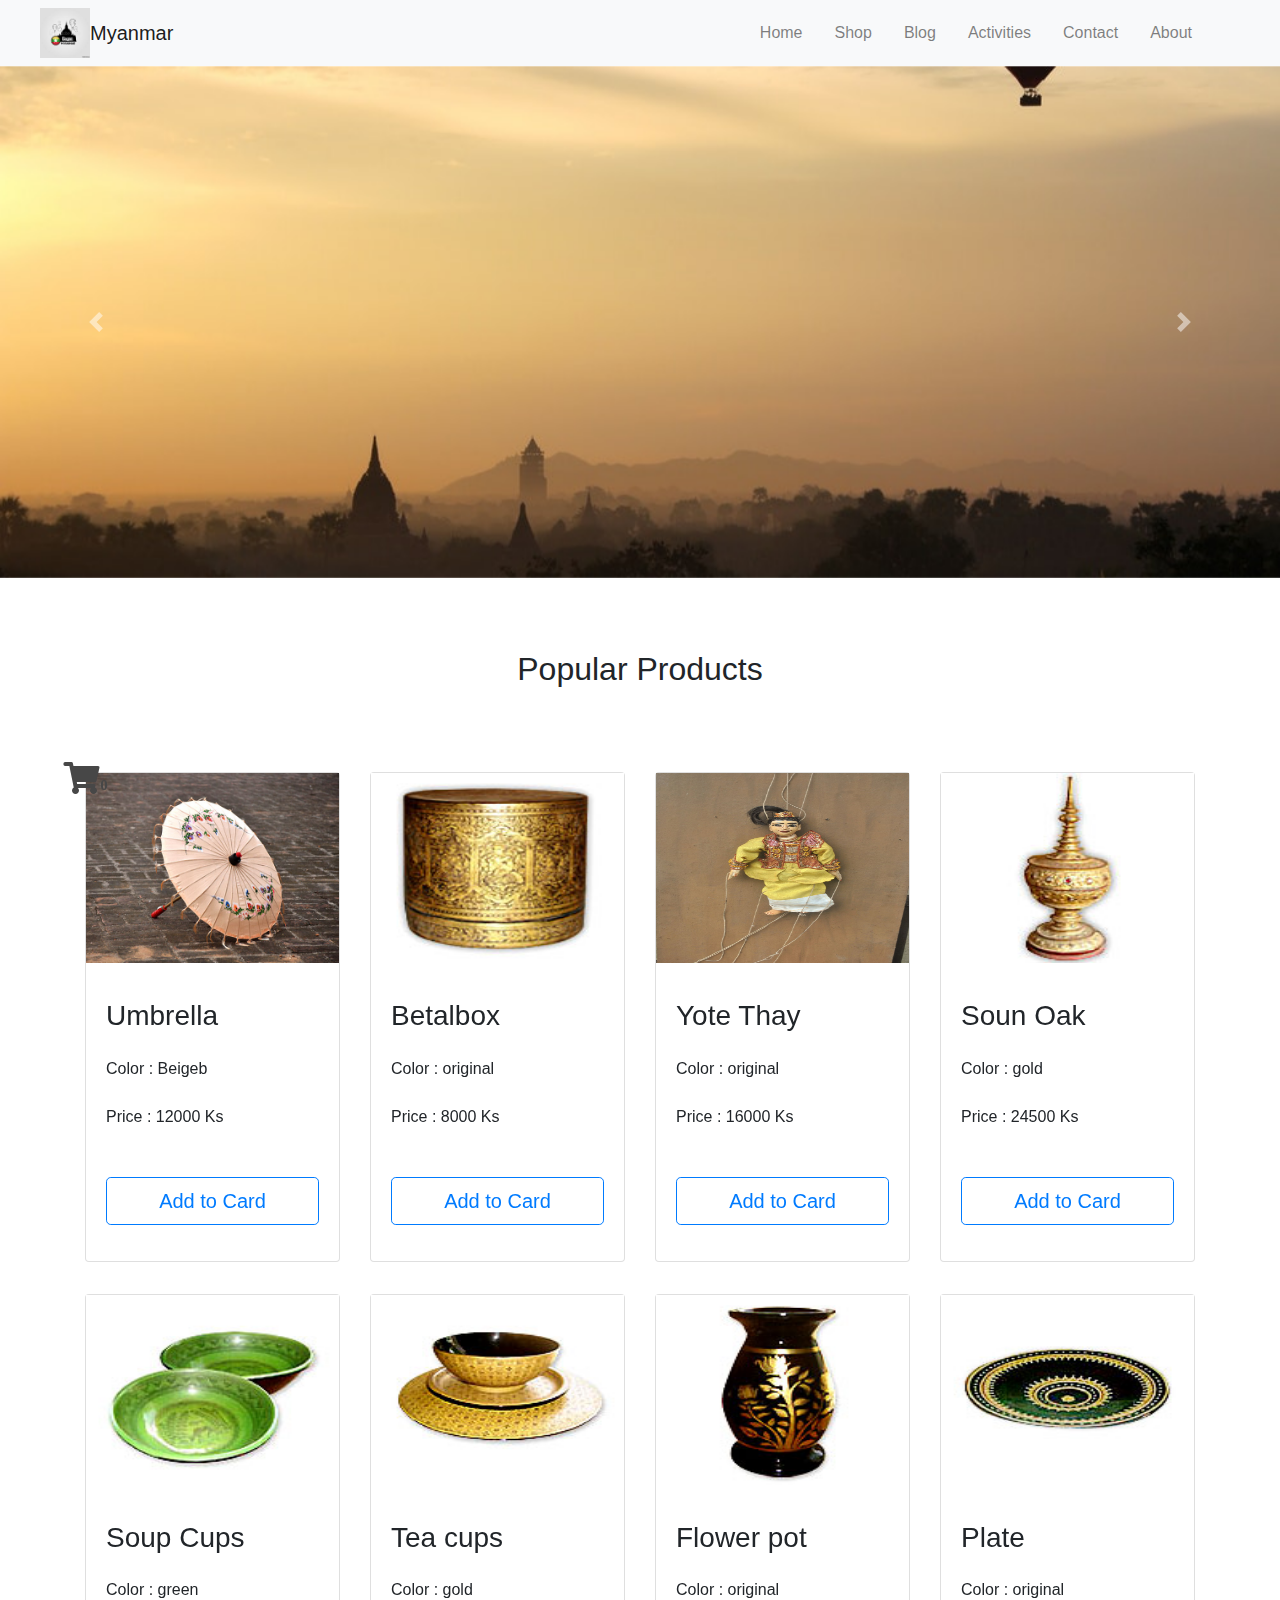
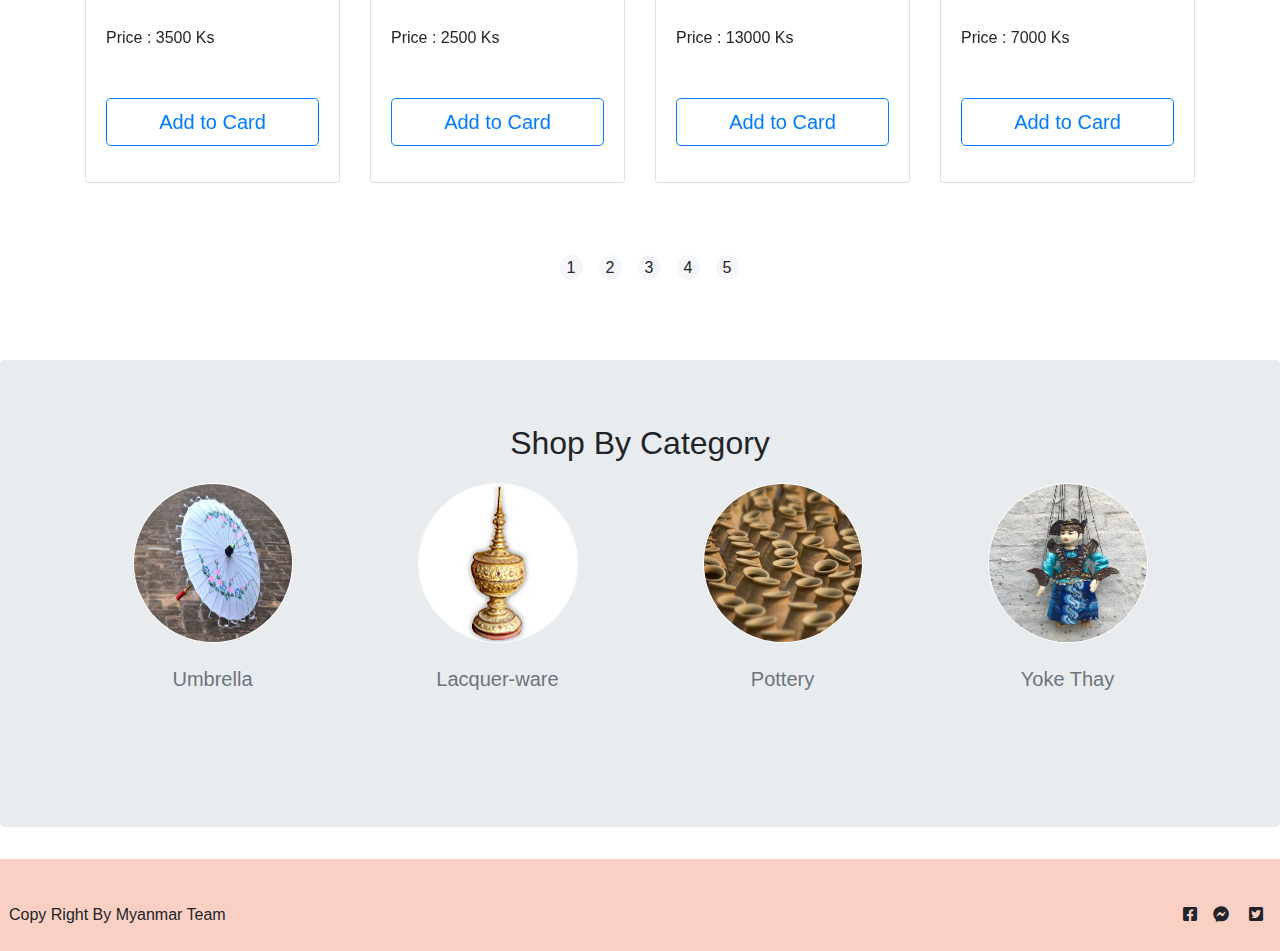
<file: pages/shop.html>
<!DOCTYPE html>
<html>
<head>
	<title></title>
	<meta charset="utf-8">
	<meta name="viewport" content="width=device-width, initial-scale=1, shrink-to-fit=no">
	<link rel="stylesheet" type="text/css" href="../style.css">
	<link rel="stylesheet" type="text/css" href="../bootstrap/css/bootstrap.min.css">
	<link rel="stylesheet" type="text/css" href="../fontawesome/css/all.min.css">
</head>
<body>

	<!--Nav start-->
	<nav class="navbar navbar-expand-lg navbar-light bg-light">
		<img src="../photo/logo2.jpg" class="img-fluid ml-4 Index_logo_image">
		<a href="index.html" class="navbar-brand Index_logo_style">Myanmar</a>

		<button class="navbar-toggler" data-target="#Nav" data-toggle="collapse">
			<span class="navbar-toggler-icon"></span>
		</button>

		<div id="Nav" class="collapse navbar-collapse">
			<ul class="navbar-nav ml-auto mr-5">
				<li class="nav-item mr-3"><a href="index.html" class="nav-link">Home</a></li>
				<li class="nav-item mr-3"><a href="##.html" class="nav-link">Shop</a></li>
				<li class="nav-item mr-3"><a href="##.html" class="nav-link">Blog</a></li>
				<li class="nav-item mr-3"><a href="##.html" class="nav-link">Activities</a></li>
				<li class="nav-item mr-3"><a href="##.html" class="nav-link">Contact</a></li>
				<li class="nav-item mr-3"><a href="##.html" class="nav-link">About</a></li>

			</ul>

		</div>

	</nav>
	<!--end nav-->



	<!-- carosel start -->


	<div class="container-fluid m-0 p-0">

		<div class="carousel slide" data-ride="carousel" id="shop_carousel">
			<div class="carousel-inner">
				<div class="carousel-item active">
					<img src="../photo/Index_c1.jpg" class="img-fluid w-100 h-75">
				</div>
				<div class="carousel-item">
					<img src="../photo/Index_c2.jpg" class="img-fluid w-100 h-75">
				</div>
				<div class="carousel-item">
					<img src="../photo/Index_c3.jpg" class="img-fluid w-100 h-75">
				</div>
			</div>
			<a href="#shop_carousel" class="carousel-control-prev" data-slide="prev">
				<span class="carousel-control-prev-icon"></span>
			</a>
			<a href="#shop_carousel" class="carousel-control-next" data-slide="next">
				<span class="carousel-control-next-icon"></span>
			</a>
		</div>

	</div>



	<!-- end carosel -->




	<!-- popular products -->

	<div class="container py-4">
		<div class="text-center my-5">
			<h2>Popular Products</h2>
		</div>
		<div id="shop_indicators" class="carousel slide">

			
			<div class="carousel-inner">
				<div class="carousel-item active">
					<div class="row">
						<div class="col-lg-3 col-md-4 my-3">
							<div class="card">
								<div class="card-img-top">
									<img src="../photo/shop_umbrella2.jpg" style="height: 190px;" class="img-fluid w-100">
								</div>
								<div class="card-body">
									<h3 class="card-head my-3">Umbrella</h3>
									<p class="card-text my-4"> Color : Beigeb <br><br> Price : 12000 Ks <br><br></p>
									<div class="my-3">
										<button data-id="1" data-photo="../photo/shop_umbrella2.jpg" data-name="Pathein umbrella (Beigeb)" data-price="12000" class="btn btn-outline-primary btn-lg btn-block add_cart">Add to Card</button>
									</div>
								</div>
							</div>				
						</div>
						<div class="col-lg-3 col-md-4 my-3">
							<div class="card">
								<div class="card-img-top">
									<img src="../photo/shop_lw_betalbox.jpg" style="height: 190px;" class="img-fluid w-100">
								</div>
								<div class="card-body">
									<h3 class="card-head my-3">Betalbox</h3>
									<p class="card-text my-4"> Color : original <br><br> Price : 8000 Ks <br><br></p>
									<div class="my-3">
										<button data-id="2" data-photo="../photo/shop_lw_betalbox.jpg" data-name="Betalbox" data-price="8000" class="btn btn-outline-primary btn-lg btn-block add_cart">Add to Card</button>
									</div>
								</div>
							</div>				
						</div>
						<div class="col-lg-3 col-md-4 my-3">
							<div class="card">
								<div class="card-img-top">
									<img src="../photo/shop_yt_princess.jpg" style="height: 190px;" class="img-fluid w-100">
								</div>
								<div class="card-body">
									<h3 class="card-head my-3">Yote Thay</h3>
									<p class="card-text my-4"> Color : original <br><br> Price : 16000 Ks <br><br></p>
									<div class="my-3">
										<button data-id="3" data-photo="../photo/shop_yt_princess.jpg" data-name="Yote Thay (Princess)" data-price="16000" class="btn btn-outline-primary btn-lg btn-block add_cart">Add to Card</button>
									</div>
								</div>
							</div>				
						</div>
						<div class="col-lg-3 col-md-4 my-3">
							<div class="card">
								<div class="card-img-top">
									<img src="../photo/shop_lw_sounoak1.jpg" style="height: 190px;" class="img-fluid w-100">
								</div>
								<div class="card-body">
									<h3 class="card-head my-3">Soun Oak</h3>
									<p class="card-text my-4"> Color : gold <br><br> Price : 24500 Ks <br><br></p>
									<div class="my-3">
										<button data-id="4" data-photo="../photo/shop_lw_sounoak1.jpg" data-name="Soun Oak (classic)" data-price="24500" class="btn btn-outline-primary btn-lg btn-block add_cart">Add to Card</button>
									</div>
								</div>
							</div>				
						</div>
						<div class="col-lg-3 col-md-4 my-3">
							<div class="card">
								<div class="card-img-top">
									<img src="../photo/shop_lw_soupcup2.jpg" style="height: 190px;" class="img-fluid w-100">
								</div>
								<div class="card-body">
									<h3 class="card-head my-3">Soup Cups</h3>
									<p class="card-text my-4"> Color : green <br><br> Price : 3500 Ks <br><br></p>
									<div class="my-3">
										<button data-id="5" data-photo="../photo/shop_lw_soupcup2.jpg" data-name="Soup Cups" data-price="3500" class="btn btn-outline-primary btn-lg btn-block add_cart">Add to Card</button>
									</div>
								</div>
							</div>				
						</div>
						<div class="col-lg-3 col-md-4 my-3">
							<div class="card">
								<div class="card-img-top">
									<img src="../photo/shop_lw_teacups2.jpg" style="height: 190px;" class="img-fluid w-100">
								</div>
								<div class="card-body">
									<h3 class="card-head my-3">Tea cups</h3>
									<p class="card-text my-4"> Color : gold <br><br> Price : 2500 Ks <br><br></p>
									<div class="my-3">
										<button data-id="6" data-photo="../photo/shop_lw_teacups2.jpg" data-name="Tea cups" data-price="2500" class="btn btn-outline-primary btn-lg btn-block add_cart">Add to Card</button>
									</div>
								</div>
							</div>				
						</div>
						<div class="col-lg-3 col-md-4 my-3">
							<div class="card">
								<div class="card-img-top">
									<img src="../photo/shop_lw_flowerpot.jpg" style="height: 190px;" class="img-fluid w-100">
								</div>
								<div class="card-body">
									<h3 class="card-head my-3">Flower pot</h3>
									<p class="card-text my-4"> Color : original <br><br> Price : 13000 Ks <br><br></p>
									<div class="my-3">
										<button data-id="7" data-photo="../photo/shop_lw_flowerpot.jpg" data-name="Flower pot" data-price="13000" class="btn btn-outline-primary btn-lg btn-block add_cart">Add to Card</button>
									</div>
								</div>
							</div>				
						</div>
						<div class="col-lg-3 col-md-4 my-3">
							<div class="card">
								<div class="card-img-top">
									<img src="../photo/shop_lw_plate.jpg" style="height: 190px;" class="img-fluid w-100">
								</div>
								<div class="card-body">
									<h3 class="card-head my-3">Plate</h3>
									<p class="card-text my-4"> Color : original <br><br> Price : 7000 Ks <br><br></p>
									<div class="my-3">
										<button data-id="8" data-photo="../photo/shop_lw_plate.jpg" data-name="Plate" data-price="7000" class="btn btn-outline-primary btn-lg btn-block add_cart">Add to Card</button>
									</div>
								</div>
							</div>				
						</div>
					</div>
				</div>
				<div class="carousel-item">
					<div class="row">
						<div class="col-lg-3 col-md-4 my-3">
							<div class="card">
								<div class="card-img-top">
									<img src="../photo/shop_umbrella2.jpg" style="height: 190px;" class="img-fluid w-100">
								</div>
								<div class="card-body">
									<h3 class="card-head my-3">Pathein umbrella</h3>
									<p class="card-text my-4"> Color : Beigeb <br><br> Price : 12000 Ks <br><br></p>
									<div class="my-3">
										<button data-id="1" data-photo="../photo/shop_umbrella2.jpg" data-name="Pathein umbrella (Beigeb)" data-price="12000" class="btn btn-outline-primary btn-lg btn-block add_cart">Add to Card</button>
									</div>
								</div>
							</div>				
						</div>
						<div class="col-lg-3 col-md-4 my-3">
							<div class="card">
								<div class="card-img-top">
									<img src="../photo/shop_lw_betalbox.jpg" style="height: 190px;" class="img-fluid w-100">
								</div>
								<div class="card-body">
									<h3 class="card-head my-3">Betalbox</h3>
									<p class="card-text my-4"> Color : original <br><br> Price : 8000 Ks <br><br></p>
									<div class="my-3">
										<button data-id="2" data-photo="../photo/shop_lw_betalbox.jpg" data-name="Betalbox" data-price="8000" class="btn btn-outline-primary btn-lg btn-block add_cart">Add to Card</button>
									</div>
								</div>
							</div>				
						</div>
						<div class="col-lg-3 col-md-4 my-3">
							<div class="card">
								<div class="card-img-top">
									<img src="../photo/shop_yt_princess.jpg" style="height: 190px;" class="img-fluid w-100">
								</div>
								<div class="card-body">
									<h3 class="card-head my-3">Yote Thay</h3>
									<p class="card-text my-4"> Color : original <br><br> Price : 16000 Ks <br><br></p>
									<div class="my-3">
										<button data-id="3" data-photo="../photo/shop_yt_princess.jpg" data-name="Yote Thay (Princess)" data-price="16000" class="btn btn-outline-primary btn-lg btn-block add_cart">Add to Card</button>
									</div>
								</div>
							</div>				
						</div>
						<div class="col-lg-3 col-md-4 my-3">
							<div class="card">
								<div class="card-img-top">
									<img src="../photo/shop_lw_sounoak1.jpg" style="height: 190px;" class="img-fluid w-100">
								</div>
								<div class="card-body">
									<h3 class="card-head my-3">Soun Oak</h3>
									<p class="card-text my-4"> Color : gold <br><br> Price : 24500 Ks <br><br></p>
									<div class="my-3">
										<button data-id="4" data-photo="../photo/shop_lw_sounoak1.jpg" data-name="Soun Oak (classic)" data-price="24500" class="btn btn-outline-primary btn-lg btn-block add_cart">Add to Card</button>
									</div>
								</div>
							</div>				
						</div>
						<div class="col-lg-3 col-md-4 my-3">
							<div class="card">
								<div class="card-img-top">
									<img src="../photo/shop_lw_soupcup2.jpg" style="height: 190px;" class="img-fluid w-100">
								</div>
								<div class="card-body">
									<h3 class="card-head my-3">Soup Cups</h3>
									<p class="card-text my-4"> Color : green <br><br> Price : 3500 Ks <br><br></p>
									<div class="my-3">
										<button data-id="5" data-photo="../photo/shop_lw_soupcup2.jpg" data-name="Soup Cups" data-price="3500" class="btn btn-outline-primary btn-lg btn-block add_cart">Add to Card</button>
									</div>
								</div>
							</div>				
						</div>
						<div class="col-lg-3 col-md-4 my-3">
							<div class="card">
								<div class="card-img-top">
									<img src="../photo/shop_lw_teacups2.jpg" style="height: 190px;" class="img-fluid w-100">
								</div>
								<div class="card-body">
									<h3 class="card-head my-3">Tea cups</h3>
									<p class="card-text my-4"> Color : gold <br><br> Price : 2500 Ks <br><br></p>
									<div class="my-3">
										<button data-id="6" data-photo="../photo/shop_lw_teacups2.jpg" data-name="Tea cups" data-price="2500" class="btn btn-outline-primary btn-lg btn-block add_cart">Add to Card</button>
									</div>
								</div>
							</div>				
						</div>
						<div class="col-lg-3 col-md-4 my-3">
							<div class="card">
								<div class="card-img-top">
									<img src="../photo/shop_lw_flowerpot.jpg" style="height: 190px;" class="img-fluid w-100">
								</div>
								<div class="card-body">
									<h3 class="card-head my-3">Flower pot</h3>
									<p class="card-text my-4"> Color : original <br><br> Price : 13000 Ks <br><br></p>
									<div class="my-3">
										<button data-id="7" data-photo="../photo/shop_lw_flowerpot.jpg" data-name="Flower pot" data-price="13000" class="btn btn-outline-primary btn-lg btn-block add_cart">Add to Card</button>
									</div>
								</div>
							</div>				
						</div>
						<div class="col-lg-3 col-md-4 my-3">
							<div class="card">
								<div class="card-img-top">
									<img src="../photo/shop_lw_plate.jpg" style="height: 190px;" class="img-fluid w-100">
								</div>
								<div class="card-body">
									<h3 class="card-head my-3">Plate</h3>
									<p class="card-text my-4"> Color : original <br><br> Price : 7000 Ks <br><br></p>
									<div class="my-3">
										<button data-id="8" data-photo="../photo/shop_lw_plate.jpg" data-name="Plate" data-price="7000" class="btn btn-outline-primary btn-lg btn-block add_cart">Add to Card</button>
									</div>
								</div>
							</div>				
						</div>
					</div>
				</div>
				<div class="carousel-item">
					<div class="row">
						<div class="col-lg-3 col-md-4 my-3">
							<div class="card">
								<div class="card-img-top">
									<img src="../photo/shop_umbrella2.jpg" style="height: 190px;" class="img-fluid w-100">
								</div>
								<div class="card-body">
									<h3 class="card-head my-3">Pathein umbrella</h3>
									<p class="card-text my-4"> Color : Beigeb <br><br> Price : 12000 Ks <br><br></p>
									<div class="my-3">
										<button data-id="1" data-photo="../photo/shop_umbrella2.jpg" data-name="Pathein umbrella (Beigeb)" data-price="12000" class="btn btn-outline-primary btn-lg btn-block add_cart">Add to Card</button>
									</div>
								</div>
							</div>				
						</div>
						<div class="col-lg-3 col-md-4 my-3">
							<div class="card">
								<div class="card-img-top">
									<img src="../photo/shop_lw_betalbox.jpg" style="height: 190px;" class="img-fluid w-100">
								</div>
								<div class="card-body">
									<h3 class="card-head my-3">Betalbox</h3>
									<p class="card-text my-4"> Color : original <br><br> Price : 8000 Ks <br><br></p>
									<div class="my-3">
										<button data-id="2" data-photo="../photo/shop_lw_betalbox.jpg" data-name="Betalbox" data-price="8000" class="btn btn-outline-primary btn-lg btn-block add_cart">Add to Card</button>
									</div>
								</div>
							</div>				
						</div>
						<div class="col-lg-3 col-md-4 my-3">
							<div class="card">
								<div class="card-img-top">
									<img src="../photo/shop_yt_princess.jpg" style="height: 190px;" class="img-fluid w-100">
								</div>
								<div class="card-body">
									<h3 class="card-head my-3">Yote Thay</h3>
									<p class="card-text my-4"> Color : original <br><br> Price : 16000 Ks <br><br></p>
									<div class="my-3">
										<button data-id="3" data-photo="../photo/shop_yt_princess.jpg" data-name="Yote Thay (Princess)" data-price="16000" class="btn btn-outline-primary btn-lg btn-block add_cart">Add to Card</button>
									</div>
								</div>
							</div>				
						</div>
						<div class="col-lg-3 col-md-4 my-3">
							<div class="card">
								<div class="card-img-top">
									<img src="../photo/shop_lw_sounoak1.jpg" style="height: 190px;" class="img-fluid w-100">
								</div>
								<div class="card-body">
									<h3 class="card-head my-3">Soun Oak</h3>
									<p class="card-text my-4"> Color : gold <br><br> Price : 24500 Ks <br><br></p>
									<div class="my-3">
										<button data-id="4" data-photo="../photo/shop_lw_sounoak1.jpg" data-name="Soun Oak (classic)" data-price="24500" class="btn btn-outline-primary btn-lg btn-block add_cart">Add to Card</button>
									</div>
								</div>
							</div>				
						</div>
						<div class="col-lg-3 col-md-4 my-3">
							<div class="card">
								<div class="card-img-top">
									<img src="../photo/shop_lw_soupcup2.jpg" style="height: 190px;" class="img-fluid w-100">
								</div>
								<div class="card-body">
									<h3 class="card-head my-3">Soup Cups</h3>
									<p class="card-text my-4"> Color : green <br><br> Price : 3500 Ks <br><br></p>
									<div class="my-3">
										<button data-id="5" data-photo="../photo/shop_lw_soupcup2.jpg" data-name="Soup Cups" data-price="3500" class="btn btn-outline-primary btn-lg btn-block add_cart">Add to Card</button>
									</div>
								</div>
							</div>				
						</div>
						<div class="col-lg-3 col-md-4 my-3">
							<div class="card">
								<div class="card-img-top">
									<img src="../photo/shop_lw_teacups2.jpg" style="height: 190px;" class="img-fluid w-100">
								</div>
								<div class="card-body">
									<h3 class="card-head my-3">Tea cups</h3>
									<p class="card-text my-4"> Color : gold <br><br> Price : 2500 Ks <br><br></p>
									<div class="my-3">
										<button data-id="6" data-photo="../photo/shop_lw_teacups2.jpg" data-name="Tea cups" data-price="2500" class="btn btn-outline-primary btn-lg btn-block add_cart">Add to Card</button>
									</div>
								</div>
							</div>				
						</div>
						<div class="col-lg-3 col-md-4 my-3">
							<div class="card">
								<div class="card-img-top">
									<img src="../photo/shop_lw_flowerpot.jpg" style="height: 190px;" class="img-fluid w-100">
								</div>
								<div class="card-body">
									<h3 class="card-head my-3">Flower pot</h3>
									<p class="card-text my-4"> Color : original <br><br> Price : 13000 Ks <br><br></p>
									<div class="my-3">
										<button data-id="7" data-photo="../photo/shop_lw_flowerpot.jpg" data-name="Flower pot" data-price="13000" class="btn btn-outline-primary btn-lg btn-block add_cart">Add to Card</button>
									</div>
								</div>
							</div>				
						</div>
						<div class="col-lg-3 col-md-4 my-3">
							<div class="card">
								<div class="card-img-top">
									<img src="../photo/shop_lw_plate.jpg" style="height: 190px;" class="img-fluid w-100">
								</div>
								<div class="card-body">
									<h3 class="card-head my-3">Plate</h3>
									<p class="card-text my-4"> Color : original <br><br> Price : 7000 Ks <br><br></p>
									<div class="my-3">
										<button data-id="8" data-photo="../photo/shop_lw_plate.jpg" data-name="Plate" data-price="7000" class="btn btn-outline-primary btn-lg btn-block add_cart">Add to Card</button>
									</div>
								</div>
							</div>				
						</div>
					</div>
				</div>
				<div class="carousel-item">
					<div class="row">
						<div class="col-lg-3 col-md-4 my-3">
							<div class="card">
								<div class="card-img-top">
									<img src="../photo/shop_umbrella2.jpg" style="height: 190px;" class="img-fluid w-100">
								</div>
								<div class="card-body">
									<h3 class="card-head my-3">Pathein umbrella</h3>
									<p class="card-text my-4"> Color : Beigeb <br><br> Price : 12000 Ks <br><br></p>
									<div class="my-3">
										<button data-id="1" data-photo="../photo/shop_umbrella2.jpg" data-name="Pathein umbrella (Beigeb)" data-price="12000" class="btn btn-outline-primary btn-lg btn-block add_cart">Add to Card</button>
									</div>
								</div>
							</div>				
						</div>
						<div class="col-lg-3 col-md-4 my-3">
							<div class="card">
								<div class="card-img-top">
									<img src="../photo/shop_lw_betalbox.jpg" style="height: 190px;" class="img-fluid w-100">
								</div>
								<div class="card-body">
									<h3 class="card-head my-3">Betalbox</h3>
									<p class="card-text my-4"> Color : original <br><br> Price : 8000 Ks <br><br></p>
									<div class="my-3">
										<button data-id="2" data-photo="../photo/shop_lw_betalbox.jpg" data-name="Betalbox" data-price="8000" class="btn btn-outline-primary btn-lg btn-block add_cart">Add to Card</button>
									</div>
								</div>
							</div>				
						</div>
						<div class="col-lg-3 col-md-4 my-3">
							<div class="card">
								<div class="card-img-top">
									<img src="../photo/shop_yt_princess.jpg" style="height: 190px;" class="img-fluid w-100">
								</div>
								<div class="card-body">
									<h3 class="card-head my-3">Yote Thay</h3>
									<p class="card-text my-4"> Color : original <br><br> Price : 16000 Ks <br><br></p>
									<div class="my-3">
										<button data-id="3" data-photo="../photo/shop_yt_princess.jpg" data-name="Yote Thay (Princess)" data-price="16000" class="btn btn-outline-primary btn-lg btn-block add_cart">Add to Card</button>
									</div>
								</div>
							</div>				
						</div>
						<div class="col-lg-3 col-md-4 my-3">
							<div class="card">
								<div class="card-img-top">
									<img src="../photo/shop_lw_sounoak1.jpg" style="height: 190px;" class="img-fluid w-100">
								</div>
								<div class="card-body">
									<h3 class="card-head my-3">Soun Oak</h3>
									<p class="card-text my-4"> Color : gold <br><br> Price : 24500 Ks <br><br></p>
									<div class="my-3">
										<button data-id="4" data-photo="../photo/shop_lw_sounoak1.jpg" data-name="Soun Oak (classic)" data-price="24500" class="btn btn-outline-primary btn-lg btn-block add_cart">Add to Card</button>
									</div>
								</div>
							</div>				
						</div>
						<div class="col-lg-3 col-md-4 my-3">
							<div class="card">
								<div class="card-img-top">
									<img src="../photo/shop_lw_soupcup2.jpg" style="height: 190px;" class="img-fluid w-100">
								</div>
								<div class="card-body">
									<h3 class="card-head my-3">Soup Cups</h3>
									<p class="card-text my-4"> Color : green <br><br> Price : 3500 Ks <br><br></p>
									<div class="my-3">
										<button data-id="5" data-photo="../photo/shop_lw_soupcup2.jpg" data-name="Soup Cups" data-price="3500" class="btn btn-outline-primary btn-lg btn-block add_cart">Add to Card</button>
									</div>
								</div>
							</div>				
						</div>
						<div class="col-lg-3 col-md-4 my-3">
							<div class="card">
								<div class="card-img-top">
									<img src="../photo/shop_lw_teacups2.jpg" style="height: 190px;" class="img-fluid w-100">
								</div>
								<div class="card-body">
									<h3 class="card-head my-3">Tea cups</h3>
									<p class="card-text my-4"> Color : gold <br><br> Price : 2500 Ks <br><br></p>
									<div class="my-3">
										<button data-id="6" data-photo="../photo/shop_lw_teacups2.jpg" data-name="Tea cups" data-price="2500" class="btn btn-outline-primary btn-lg btn-block add_cart">Add to Card</button>
									</div>
								</div>
							</div>				
						</div>
						<div class="col-lg-3 col-md-4 my-3">
							<div class="card">
								<div class="card-img-top">
									<img src="../photo/shop_lw_flowerpot.jpg" style="height: 190px;" class="img-fluid w-100">
								</div>
								<div class="card-body">
									<h3 class="card-head my-3">Flower pot</h3>
									<p class="card-text my-4"> Color : original <br><br> Price : 13000 Ks <br><br></p>
									<div class="my-3">
										<button data-id="7" data-photo="../photo/shop_lw_flowerpot.jpg" data-name="Flower pot" data-price="13000" class="btn btn-outline-primary btn-lg btn-block add_cart">Add to Card</button>
									</div>
								</div>
							</div>				
						</div>
						<div class="col-lg-3 col-md-4 my-3">
							<div class="card">
								<div class="card-img-top">
									<img src="../photo/shop_lw_plate.jpg" style="height: 190px;" class="img-fluid w-100">
								</div>
								<div class="card-body">
									<h3 class="card-head my-3">Plate</h3>
									<p class="card-text my-4"> Color : original <br><br> Price : 7000 Ks <br><br></p>
									<div class="my-3">
										<button data-id="8" data-photo="../photo/shop_lw_plate.jpg" data-name="Plate" data-price="7000" class="btn btn-outline-primary btn-lg btn-block add_cart">Add to Card</button>
									</div>
								</div>
							</div>				
						</div>
					</div>
				</div>
			</div>
		</div>
		<div class="offset-lg-5 col-lg-4 offset-md-4 col-md-5 offset-sm-4 col-sm-5 offset-2 col-8 my-5">
			<div class="row px-1 shop_indicators_no">
				<div data-target="#shop_indicators" data-slide-to="0" class="active p-2">
					<span>1</span>
				</div>
				<div data-target="#shop_indicators" data-slide-to="1" class="p-2">
					<span>2</span>
				</div>
				<div data-target="#shop_indicators" data-slide-to="2" class="p-2">
					<span>3</span>
				</div>
				<div data-target="#shop_indicators" data-slide-to="3" class="p-2">
					<span>4</span>
				</div>
				<div data-target="#shop_indicators" data-slide-to="4" class="p-2">
					<span>5</span>
				</div>

			</div>
		</div>
	</div>

	
	<!-- end popular products -->








	<!-- shop by category -->

	<div class="jumbotron">
		<div class="container">
			<div class="text-center">
				<h2>Shop By Category</h2>
			</div>
			<div class="row shop_by_category_row">
				<div class="text-center col-lg-3 col-md-6 col-sm-6 col-6 px-1 mb-5">
					<figure class="figure shop_figure">
						<span class="shop_umbrella_show"><img src="../photo/shop_umbrella1.jpg" class="img-fluid">
							<figcaption class="figure-caption text-center mt-4"><h5>Umbrella</h5>
							</figcaption>
						</span>
					</figure>
				</div>
				<div class="text-center col-lg-3 col-md-6 col-sm-6 col-6 px-1 mb-5">
					<figure class="figure shop_figure">
						<span class="shop_lw_show"><img src="../photo/shop_lw_sounoak1.jpg" class="img-fluid">
							<figcaption class="figure-caption text-center mt-4"><h5>Lacquer-ware</h5></figcaption>
						</span>
					</figure>
				</div>
				<div class="text-center col-lg-3 col-md-6 col-sm-6 col-6 px-1 mb-5">
					<figure class="figure shop_figure">
						<img src="../photo/shop_pottery.jpg" class="img-fluid">
						<figcaption class="figure-caption text-center mt-4"><h5>Pottery</h5></figcaption>
					</figure>
				</div>
				<div class="text-center col-lg-3 col-md-6 col-sm-6 col-6 px-1 mb-5">
					<figure class="figure shop_figure">
						<span class="shop_yt_show"><img src="../photo/shop_yt_prince.jpg" class="img-fluid">
							<figcaption class="figure-caption text-center mt-4"><h5>Yoke Thay</h5></figcaption>
						</span>
					</figure>
				</div>
			</div>
			<div class="shop_umbrella_hide">
				<div class="row">
					<div class="col-lg-3 col-md-4 my-3">
						<div class="card">
							<div class="card-img-top">
								<img src="../photo/shop_umbrella1.jpg" style="height: 190px;" class="img-fluid w-100">
							</div>
							<div class="card-body">
								<h3 class="card-head my-3">Pathein umbrella</h3>
								<p class="card-text my-4"> Color : Beigeb <br><br> Price : 12000 Ks <br><br></p>
								<div class="my-3">
									<button data-id="9" data-photo="../photo/shop_umbrella1.jpg" data-name="Pathein umbrella (Beigeb)" data-price="12000" class="btn btn-outline-primary btn-lg btn-block add_cart">Add to Card</button>
								</div>
							</div>
						</div>				
					</div>
					<div class="col-lg-3 col-md-4 my-3">
						<div class="card">
							<div class="card-img-top">
								<img src="../photo/shop_umbrella3.jpg" style="height: 190px;" class="img-fluid w-100">
							</div>
							<div class="card-body">
								<h3 class="card-head my-3">Pathein umbrella</h3>
								<p class="card-text my-4"> Color : Lime-green <br><br> Price : 14500 Ks <br><br></p>
								<div class="my-3">
									<button data-id="10" data-photo="../photo/shop_umbrella3.jpg" data-name="Pathein umbrella (Lime-green)" data-price="14500" class="btn btn-outline-primary btn-lg btn-block add_cart">Add to Card</button>
								</div>
							</div>
						</div>				
					</div>
					<div class="col-lg-3 col-md-4 my-3">
						<div class="card">
							<div class="card-img-top">
								<img src="../photo/shop_umbrella4.jpg" style="height: 190px;" class="img-fluid w-100">
							</div>
							<div class="card-body">
								<h3 class="card-head my-3">Pathein umbrella</h3>
								<p class="card-text my-4"> Color : Purple type-1 <br><br> Price : 13500 Ks <br><br></p>
								<div class="my-3">
									<button data-id="11" data-photo="../photo/shop_umbrella4.jpg" data-name="Pathein umbrella (Purple type-1)" data-price="13500" class="btn btn-outline-primary btn-lg btn-block add_cart">Add to Card</button>
								</div>
							</div>
						</div>				
					</div>
					<div class="col-lg-3 col-md-4 my-3">
						<div class="card">
							<div class="card-img-top">
								<img src="../photo/shop_umbrella5.jpg" style="height: 190px;" class="img-fluid w-100">
							</div>
							<div class="card-body">
								<h3 class="card-head my-3">Pathein umbrella</h3>
								<p class="card-text my-4"> Color : Red type-1 <br><br> Price : 11500 Ks <br><br></p>
								<div class="my-3">
									<button data-id="12" data-photo="../photo/shop_umbrella5.jpg" data-name="Pathein umbrella (Red type-1)" data-price="11500" class="btn btn-outline-primary btn-lg btn-block add_cart">Add to Card</button>
								</div>
							</div>
						</div>				
					</div>
					<div class="col-lg-3 col-md-4 my-3">
						<div class="card">
							<div class="card-img-top">
								<img src="../photo/shop_umbrella6.jpg" style="height: 190px;" class="img-fluid w-100">
							</div>
							<div class="card-body">
								<h3 class="card-head my-3">Pathein umbrella</h3>
								<p class="card-text my-4"> Color : Purple type-2 <br><br> Price : 13000 Ks <br><br></p>
								<div class="my-3">
									<button data-id="13" data-photo="../photo/shop_umbrella6.jpg" data-name="Pathein umbrella (Purple type-2)" data-price="13000" class="btn btn-outline-primary btn-lg btn-block add_cart">Add to Card</button>
								</div>
							</div>
						</div>				
					</div>
					<div class="col-lg-3 col-md-4 my-3">
						<div class="card">
							<div class="card-img-top">
								<img src="../photo/shop_umbrella7.jpg" style="height: 190px;" class="img-fluid w-100">
							</div>
							<div class="card-body">
								<h3 class="card-head my-3">Pathein umbrella</h3>
								<p class="card-text my-4"> Color : Pink <br><br> Price : 14000 Ks <br><br></p>
								<div class="my-3">
									<button data-id="14" data-photo="../photo/shop_umbrella7.jpg" data-name="Pathein umbrella (Pink)" data-price="14000" class="btn btn-outline-primary btn-lg btn-block add_cart">Add to Card</button>
								</div>
							</div>
						</div>				
					</div>
					<div class="col-lg-3 col-md-4 my-3">
						<div class="card">
							<div class="card-img-top">
								<img src="../photo/shop_umbrella8.jpg" style="height: 190px;" class="img-fluid w-100">
							</div>
							<div class="card-body">
								<h3 class="card-head my-3">Pathein umbrella</h3>
								<p class="card-text my-4"> Color : Red type-2 <br><br> Price : 11000 Ks <br><br></p>
								<div class="my-3">
									<button data-id="15" data-photo="../photo/shop_umbrella8.jpg" data-name="Pathein umbrella (Red type-2)" data-price="11000" class="btn btn-outline-primary btn-lg btn-block add_cart">Add to Card</button>
								</div>
							</div>
						</div>				
					</div>
					<div class="col-lg-3 col-md-4 my-3">
						<div class="card">
							<div class="card-img-top">
								<img src="../photo/shop_umbrella10.jpg" style="height: 190px;" class="img-fluid w-100">
							</div>
							<div class="card-body">
								<h3 class="card-head my-3">Pathein umbrella</h3>
								<p class="card-text my-4"> Color : hot pink <br><br> Price : 16000 Ks <br><br></p>
								<div class="my-3">
									<button data-id="16" data-photo="../photo/shop_umbrella10.jpg" data-name="Pathein umbrella(hot pink)" data-price="16000" class="btn btn-outline-primary btn-lg btn-block add_cart">Add to Card</button>
								</div>
							</div>
						</div>				
					</div>								
				</div>
				<div class="offset-lg-5 col-lg-4 offset-md-4 col-md-5 offset-sm-4 col-sm-5 offset-2 col-10 my-5">
					<div class="row px-1 shop_indicators_no">
						<div data-target="#shop_indicators" data-slide-to="0" class="active p-2">
							<span>1</span>
						</div>
						<div data-target="#shop_indicators" data-slide-to="1" class="p-2">
							<span>2</span>
						</div>
						<div data-target="#shop_indicators" data-slide-to="2" class="p-2">
							<span>3</span>
						</div>
						<div data-target="#shop_indicators" data-slide-to="3" class="p-2">
							<span>4</span>
						</div>
						<div data-target="#shop_indicators" data-slide-to="4" class="p-2">
							<span>5</span>
						</div>

					</div>
				</div>
			</div>
			<div class="shop_lw_hide">
				<div class="row">
					<div class="col-lg-3 col-md-4 my-3">
						<div class="card">
							<div class="card-img-top">
								<img src="../photo/shop_umbrella1.jpg" style="height: 190px;" class="img-fluid w-100">
							</div>
							<div class="card-body">
								<h3 class="card-head my-3">Pathein umbrella</h3>
								<p class="card-text my-4"> Color : Beigeb <br><br> Price : 12000 Ks <br><br></p>
								<div class="my-3">
									<button data-id="9" data-photo="../photo/shop_umbrella1.jpg" data-name="Pathein umbrella (Beigeb)" data-price="12000" class="btn btn-outline-primary btn-lg btn-block add_cart">Add to Card</button>
								</div>
							</div>
						</div>				
					</div>
					<div class="col-lg-3 col-md-4 my-3">
						<div class="card">
							<div class="card-img-top">
								<img src="../photo/shop_umbrella3.jpg" style="height: 190px;" class="img-fluid w-100">
							</div>
							<div class="card-body">
								<h3 class="card-head my-3">Pathein umbrella</h3>
								<p class="card-text my-4"> Color : Lime-green <br><br> Price : 14500 Ks <br><br></p>
								<div class="my-3">
									<button data-id="10" data-photo="../photo/shop_umbrella3.jpg" data-name="Pathein umbrella (Lime-green)" data-price="14500" class="btn btn-outline-primary btn-lg btn-block add_cart">Add to Card</button>
								</div>
							</div>
						</div>				
					</div>
					<div class="col-lg-3 col-md-4 my-3">
						<div class="card">
							<div class="card-img-top">
								<img src="../photo/shop_umbrella4.jpg" style="height: 190px;" class="img-fluid w-100">
							</div>
							<div class="card-body">
								<h3 class="card-head my-3">Pathein umbrella</h3>
								<p class="card-text my-4"> Color : Purple type-1 <br><br> Price : 13500 Ks <br><br></p>
								<div class="my-3">
									<button data-id="11" data-photo="../photo/shop_umbrella4.jpg" data-name="Pathein umbrella (Purple type-1)" data-price="13500" class="btn btn-outline-primary btn-lg btn-block add_cart">Add to Card</button>
								</div>
							</div>
						</div>				
					</div>
					<div class="col-lg-3 col-md-4 my-3">
						<div class="card">
							<div class="card-img-top">
								<img src="../photo/shop_umbrella5.jpg" style="height: 190px;" class="img-fluid w-100">
							</div>
							<div class="card-body">
								<h3 class="card-head my-3">Pathein umbrella</h3>
								<p class="card-text my-4"> Color : Red type-1 <br><br> Price : 11500 Ks <br><br></p>
								<div class="my-3">
									<button data-id="12" data-photo="../photo/shop_umbrella5.jpg" data-name="Pathein umbrella (Red type-1)" data-price="11500" class="btn btn-outline-primary btn-lg btn-block add_cart">Add to Card</button>
								</div>
							</div>
						</div>				
					</div>
					<div class="col-lg-3 col-md-4 my-3">
						<div class="card">
							<div class="card-img-top">
								<img src="../photo/shop_umbrella6.jpg" style="height: 190px;" class="img-fluid w-100">
							</div>
							<div class="card-body">
								<h3 class="card-head my-3">Pathein umbrella</h3>
								<p class="card-text my-4"> Color : Purple type-2 <br><br> Price : 13000 Ks <br><br></p>
								<div class="my-3">
									<button data-id="13" data-photo="../photo/shop_umbrella6.jpg" data-name="Pathein umbrella (Purple type-2)" data-price="13000" class="btn btn-outline-primary btn-lg btn-block add_cart">Add to Card</button>
								</div>
							</div>
						</div>				
					</div>
					<div class="col-lg-3 col-md-4 my-3">
						<div class="card">
							<div class="card-img-top">
								<img src="../photo/shop_umbrella7.jpg" style="height: 190px;" class="img-fluid w-100">
							</div>
							<div class="card-body">
								<h3 class="card-head my-3">Pathein umbrella</h3>
								<p class="card-text my-4"> Color : Pink <br><br> Price : 14000 Ks <br><br></p>
								<div class="my-3">
									<button data-id="14" data-photo="../photo/shop_umbrella7.jpg" data-name="Pathein umbrella (Pink)" data-price="14000" class="btn btn-outline-primary btn-lg btn-block add_cart">Add to Card</button>
								</div>
							</div>
						</div>				
					</div>
					<div class="col-lg-3 col-md-4 my-3">
						<div class="card">
							<div class="card-img-top">
								<img src="../photo/shop_umbrella8.jpg" style="height: 190px;" class="img-fluid w-100">
							</div>
							<div class="card-body">
								<h3 class="card-head my-3">Pathein umbrella</h3>
								<p class="card-text my-4"> Color : Red type-2 <br><br> Price : 11000 Ks <br><br></p>
								<div class="my-3">
									<button data-id="15" data-photo="../photo/shop_umbrella8.jpg" data-name="Pathein umbrella (Red type-2)" data-price="11000" class="btn btn-outline-primary btn-lg btn-block add_cart">Add to Card</button>
								</div>
							</div>
						</div>				
					</div>
					<div class="col-lg-3 col-md-4 my-3">
						<div class="card">
							<div class="card-img-top">
								<img src="../photo/shop_umbrella10.jpg" style="height: 190px;" class="img-fluid w-100">
							</div>
							<div class="card-body">
								<h3 class="card-head my-3">Pathein umbrella</h3>
								<p class="card-text my-4"> Color : hot pink <br><br> Price : 16000 Ks <br><br></p>
								<div class="my-3">
									<button data-id="16" data-photo="../photo/shop_umbrella10.jpg" data-name="Pathein umbrella(hot pink)" data-price="16000" class="btn btn-outline-primary btn-lg btn-block add_cart">Add to Card</button>
								</div>
							</div>
						</div>				
					</div>								
				</div>
				<div class="offset-lg-5 col-lg-4 offset-md-4 col-md-5 offset-sm-4 col-sm-5 offset-2 col-10 my-5">
					<div class="row px-1 shop_indicators_no">
						<div data-target="#shop_indicators" data-slide-to="0" class="active p-2">
							<span>1</span>
						</div>
						<div data-target="#shop_indicators" data-slide-to="1" class="p-2">
							<span>2</span>
						</div>
						<div data-target="#shop_indicators" data-slide-to="2" class="p-2">
							<span>3</span>
						</div>
						<div data-target="#shop_indicators" data-slide-to="3" class="p-2">
							<span>4</span>
						</div>
						<div data-target="#shop_indicators" data-slide-to="4" class="p-2">
							<span>5</span>
						</div>

					</div>
				</div>
			</div>

			<div class="shop_yt_hide">
				<div class="row">
					<div class="col-lg-3 col-md-4 my-3">
						<div class="card">
							<div class="card-img-top">
								<img src="../photo/shop_umbrella1.jpg" style="height: 190px;" class="img-fluid w-100">
							</div>
							<div class="card-body">
								<h3 class="card-head my-3">Pathein umbrella</h3>
								<p class="card-text my-4"> Color : Beigeb <br><br> Price : 12000 Ks <br><br></p>
								<div class="my-3">
									<button data-id="9" data-photo="../photo/shop_umbrella1.jpg" data-name="Pathein umbrella (Beigeb)" data-price="12000" class="btn btn-outline-primary btn-lg btn-block add_cart">Add to Card</button>
								</div>
							</div>
						</div>				
					</div>
					<div class="col-lg-3 col-md-4 my-3">
						<div class="card">
							<div class="card-img-top">
								<img src="../photo/shop_umbrella3.jpg" style="height: 190px;" class="img-fluid w-100">
							</div>
							<div class="card-body">
								<h3 class="card-head my-3">Pathein umbrella</h3>
								<p class="card-text my-4"> Color : Lime-green <br><br> Price : 14500 Ks <br><br></p>
								<div class="my-3">
									<button data-id="10" data-photo="../photo/shop_umbrella3.jpg" data-name="Pathein umbrella (Lime-green)" data-price="14500" class="btn btn-outline-primary btn-lg btn-block add_cart">Add to Card</button>
								</div>
							</div>
						</div>				
					</div>
					<div class="col-lg-3 col-md-4 my-3">
						<div class="card">
							<div class="card-img-top">
								<img src="../photo/shop_umbrella4.jpg" style="height: 190px;" class="img-fluid w-100">
							</div>
							<div class="card-body">
								<h3 class="card-head my-3">Pathein umbrella</h3>
								<p class="card-text my-4"> Color : Purple type-1 <br><br> Price : 13500 Ks <br><br></p>
								<div class="my-3">
									<button data-id="11" data-photo="../photo/shop_umbrella4.jpg" data-name="Pathein umbrella (Purple type-1)" data-price="13500" class="btn btn-outline-primary btn-lg btn-block add_cart">Add to Card</button>
								</div>
							</div>
						</div>				
					</div>
					<div class="col-lg-3 col-md-4 my-3">
						<div class="card">
							<div class="card-img-top">
								<img src="../photo/shop_umbrella5.jpg" style="height: 190px;" class="img-fluid w-100">
							</div>
							<div class="card-body">
								<h3 class="card-head my-3">Pathein umbrella</h3>
								<p class="card-text my-4"> Color : Red type-1 <br><br> Price : 11500 Ks <br><br></p>
								<div class="my-3">
									<button data-id="12" data-photo="../photo/shop_umbrella5.jpg" data-name="Pathein umbrella (Red type-1)" data-price="11500" class="btn btn-outline-primary btn-lg btn-block add_cart">Add to Card</button>
								</div>
							</div>
						</div>				
					</div>
					<div class="col-lg-3 col-md-4 my-3">
						<div class="card">
							<div class="card-img-top">
								<img src="../photo/shop_umbrella6.jpg" style="height: 190px;" class="img-fluid w-100">
							</div>
							<div class="card-body">
								<h3 class="card-head my-3">Pathein umbrella</h3>
								<p class="card-text my-4"> Color : Purple type-2 <br><br> Price : 13000 Ks <br><br></p>
								<div class="my-3">
									<button data-id="13" data-photo="../photo/shop_umbrella6.jpg" data-name="Pathein umbrella (Purple type-2)" data-price="13000" class="btn btn-outline-primary btn-lg btn-block add_cart">Add to Card</button>
								</div>
							</div>
						</div>				
					</div>
					<div class="col-lg-3 col-md-4 my-3">
						<div class="card">
							<div class="card-img-top">
								<img src="../photo/shop_umbrella7.jpg" style="height: 190px;" class="img-fluid w-100">
							</div>
							<div class="card-body">
								<h3 class="card-head my-3">Pathein umbrella</h3>
								<p class="card-text my-4"> Color : Pink <br><br> Price : 14000 Ks <br><br></p>
								<div class="my-3">
									<button data-id="14" data-photo="../photo/shop_umbrella7.jpg" data-name="Pathein umbrella (Pink)" data-price="14000" class="btn btn-outline-primary btn-lg btn-block add_cart">Add to Card</button>
								</div>
							</div>
						</div>				
					</div>
					<div class="col-lg-3 col-md-4 my-3">
						<div class="card">
							<div class="card-img-top">
								<img src="../photo/shop_umbrella8.jpg" style="height: 190px;" class="img-fluid w-100">
							</div>
							<div class="card-body">
								<h3 class="card-head my-3">Pathein umbrella</h3>
								<p class="card-text my-4"> Color : Red type-2 <br><br> Price : 11000 Ks <br><br></p>
								<div class="my-3">
									<button data-id="15" data-photo="../photo/shop_umbrella8.jpg" data-name="Pathein umbrella (Red type-2)" data-price="11000" class="btn btn-outline-primary btn-lg btn-block add_cart">Add to Card</button>
								</div>
							</div>
						</div>				
					</div>
					<div class="col-lg-3 col-md-4 my-3">
						<div class="card">
							<div class="card-img-top">
								<img src="../photo/shop_umbrella10.jpg" style="height: 190px;" class="img-fluid w-100">
							</div>
							<div class="card-body">
								<h3 class="card-head my-3">Pathein umbrella</h3>
								<p class="card-text my-4"> Color : hot pink <br><br> Price : 16000 Ks <br><br></p>
								<div class="my-3">
									<button data-id="16" data-photo="../photo/shop_umbrella10.jpg" data-name="Pathein umbrella(hot pink)" data-price="16000" class="btn btn-outline-primary btn-lg btn-block add_cart">Add to Card</button>
								</div>
							</div>
						</div>				
					</div>								
				</div>
				<div class="offset-lg-5 col-lg-4 offset-md-4 col-md-5 offset-sm-4 col-sm-5 offset-2 col-10 my-5">
					<div class="row px-1 shop_indicators_no">
						<div data-target="#shop_indicators" data-slide-to="0" class="active p-2">
							<span>1</span>
						</div>
						<div data-target="#shop_indicators" data-slide-to="1" class="p-2">
							<span>2</span>
						</div>
						<div data-target="#shop_indicators" data-slide-to="2" class="p-2">
							<span>3</span>
						</div>
						<div data-target="#shop_indicators" data-slide-to="3" class="p-2">
							<span>4</span>
						</div>
						<div data-target="#shop_indicators" data-slide-to="4" class="p-2">
							<span>5</span>
						</div>

					</div>
				</div>
			</div>


		</div>
	</div>

	<!-- end shop by category -->








	<!-- preorder products -->

	<div class="container-fluid p-0 m-0">
		
	</div>

	<!-- end preorder products -->







	<!-- Show Result Table -->
	<div class="container shop_animate" id="shop_tb_animate">
		<table class="table d-none d-md-block offset-md-1 col-md-10 col-lg-8 offset-lg-2 text-center">
			<thead>
				<th>No</th>
				<th>Photo</th>
				<th>Name</th>
				<th>Quantities</th>
				<th>Price</th>
				<th>Subtotal</th>
			</thead>
			<tbody class="showresult">
				
			</tbody>
		</table>
	</div>


	<div class="fixed-bottom shop_cart_icon_position d-none d-md-block">
		<a href="#shop_tb_animate"><i class="fas fa-shopping-cart fa-2x"><span class="cart_count"></span></i></a>
	</div>

	<!--End Show Result Table -->





	<!--footer start-->
	<div class="container-fluid p-4 Index_footer">
		<!-- <div class="d-inline ml-5">Copy Right By Myanmar Team</div>
		<div class="float-right mr-5">
			<i class="fab fa-facebook-square fa-2x mx-2"></i><i class="fab fa-facebook-messenger fa-2x mx-2"></i> <i class="fab fa-twitter-square fa-2x mx-2"></i>

		</div> -->

		<div class="row">
			<div class="d-sm-block">
				Copy Right By Myanmar Team
			</div>
			<div class="ml-auto">
				<i class="fab fa-facebook-square fa-1x mx-2"></i><i class="fab fa-facebook-messenger fa-1x mx-2"></i> <i class="fab fa-twitter-square fa-1x mx-2"></i>
			</div>
		</div>
		
	</div>
	<!--footer end-->





	<script type="text/javascript" src="../bootstrap/js/jquery.min.js"></script>
	<script type="text/javascript" src="../bootstrap/js/bootstrap.bundle.min.js"></script>
	<script type="text/javascript" src="../custom.js"></script>
</body>
</html>
</file>
<file: style.css>
*{
	margin: 0;
	padding: 0;
}

.clear{
	clear: both;
}

.Index_logo_image{
	width:50px;
	height: 70px;
}

.Index_logo_style{
	margin-left:0px;
}

.Index_info{
	background-color:#FFEBCD;
}

.Index_footer{
	background-color:  #fad0c4;
}

.Index_fire_Class{
	width: 400px;
	height: 300px;
}

.Index_middle_img{
	position:absolute;
  top: 1350px;
  left: 80px;
  font-size: 25px;
}

.Index_fes_hr{
	width: 350px;
	 border-width: 1px;
	 border-color:black;

}
.Index_Ess_Img{
	width: 200px;
	height: 200px;
}

.Index_border{
	border:0.5px solid;
	border-top: none;
	border-bottom: none;
	border-right: none;

}
<<<<<<< HEAD


.About_text{
	font-size: 20px;
	line-height: 30px;
	color: white;

}

.About_bgc{
	background-color: #F37335;
}
=======
<<<<<<< HEAD
/* YounThiriNaing */
h1{
    text-align: center;
}
.col-6 img{
    width: 540px;
}

div .row{
    margin-top: 20px;
}
#activities {
    padding-top: 50px;
  }
  /* ----------------- */
  .hovereffect {
	width: 100%;
	height: 100%;
	float: left;
	overflow: hidden;
	position: relative;
	text-align: center;
	cursor: default;
	
  }
  
  .hovereffect .overlay {
	position: absolute;
	overflow: hidden;
	width: 80%;
	height: 80%;
	left: 10%;
	top: 10%;
	border-bottom: 1px solid #FFF;
	border-top: 1px solid #FFF;
	-webkit-transition: opacity 0.35s, -webkit-transform 0.35s;
	transition: opacity 0.35s, transform 0.35s;
	-webkit-transform: scale(0,1);
	-ms-transform: scale(0,1);
	transform: scale(0,1);
  }
  
  .hovereffect:hover .overlay {
	opacity: 1;
	filter: alpha(opacity=100);
	-webkit-transform: scale(1);
	-ms-transform: scale(1);
	transform: scale(1);
  }
  
  .hovereffect img {
	display: block;
	position: relative;
	-webkit-transition: all 0.35s;
	transition: all 0.35s;
  }
  
  .hovereffect:hover img {
	filter: url('data:image/svg+xml;charset=utf-8,<svg xmlns="http://www.w3.org/2000/svg"><filter id="filter"><feComponentTransfer color-interpolation-filters="sRGB"><feFuncR type="linear" slope="0.6" /><feFuncG type="linear" slope="0.6" /><feFuncB type="linear" slope="0.6" /></feComponentTransfer></filter></svg>#filter');
	filter: brightness(0.6);
	-webkit-filter: brightness(0.6);
  }
  
  .hovereffect h2 {
	text-transform: uppercase;
	text-align: center;
	position: relative;
	font-size: 17px;
	background-color: transparent;
	color: #FFF;
	padding: 1em 0;
	opacity: 0;
	filter: alpha(opacity=0);
	-webkit-transition: opacity 0.35s, -webkit-transform 0.35s;
	transition: opacity 0.35s, transform 0.35s;
	-webkit-transform: translate3d(0,-100%,0);
	transform: translate3d(0,-100%,0);
  }
  
  .hovereffect p {
	color: #FFF;
	padding: 0.1em 0;
	opacity: 0;
	filter: alpha(opacity=0);
	-webkit-transition: opacity 0.35s, -webkit-transform 0.35s;
	transition: opacity 0.35s, transform 0.35s;
	-webkit-transform: translate3d(0,100%,0);
	transform: translate3d(0,100%,0);
	text-align: justify;

  }
  
.hovereffect:hover p, .hovereffect:hover h2 {
	opacity: 1;
	filter: alpha(opacity=100);
	-webkit-transform: translate3d(0,0,0);
	transform: translate3d(0,0,0);
  }
  
#title{
	text-align: center; 
	margin-top: 30px;
	font-family: FLower;
  }

.divided_by{
	max-width:80%;
	border-width: .1em;
	border-color: rgb(243, 193, 57);
	margin-top: 20px;
	margin-bottom: 30px;
}

.divided{
	max-width: 2.0rem;
	border-color: white;
}

=======

/*Contact start*/
section .contactcontainer{
	position: relative;
	float: left;
}

section .contactcontainer .contactinfo{
	position: absolute;
	top: 70px;
	width: 350px;
	height: 500px;
	background-image: url(photo/contact.jpg);
	z-index: 1;
	padding: 40px;
	justify-content: space-between;
	box-shadow: 0 20px 20px rgba(0,0,0,0.2);
	margin-left: 100px;
	margin-top: 70px;
}

section .contactcontainer .contactinfo h2{
	color: #fff;
	font-size: 24px;
	font-weight: 500;
}

section .contactcontainer .contactinfo .info{
	position: relative;
	margin: 20px 0;
}

section .contactcontainer .contactinfo .info i,
section .contactcontainer .contactinfo .info span{
	position: relative;
	margin: 20px 0;
	cursor: pointer;
	max-width: 100%;
	color: #fff;
}

section .contactcontainer .contactinfo .social{
	position: relative;
	top: 100px;
}

section .contactcontainer .contactinfo .social i{
	position: relative;
	padding-right: 30px;
	color: #fff;
}

section .contactForm{
	position: relative;
	top: 50px;
	left: 200px;
	padding:50px 20px;
	background-color: #fff;
	width: 800px;
	height: 100%;
	box-shadow: 0 20px 20px rgba(0,0,0,0.5);
	margin-bottom: 130px;
}

section .contactForm h2{
	color: #0f3959;
	font-size: 22px;
	font-weight: 500px;
	margin: 0 300px 20px;
}

section .contactForm input,section .contactForm textarea{
	margin: 0 300px 5px;
	padding:3px 0;
	width: 100%;
	font-size: 18px;
	color: #333;
	border:none;
	border-bottom: 1px solid #777;
}

section .contactForm input:hover{
	outline: 0 none;
}

section .contactForm label{
	margin: 0 300px 5px;
	font-size: 18px;
	color: #333;
}

section .contactForm button{
	position: relative;
	cursor: pointer;
	background: burlywood;
	color: #fff;
	border: none;
	max-width: 150px;
	padding:10px 30px;
	margin: 0 300px 20px;
	border-radius: 10px;
}

section .contactForm button:hover{
	background:coral;
	transition: 0.01s;
}

@media (max-width: 1100px){  /*media query*/
	.contactcontainer{
		display: none;
	}
	.contactForm{
		width: 20%;
		height: 100vh;
		margin-left: -450px;
	}
}
/*Contact end*/




/********************************* Shop **********************************/



.shop_indicators_no span{
	display: inline-block;
	width: 23px;
	height: 25px;
	border: 1px solid #f5f6fa;
	border-radius: 50% 50%;
	text-align: center;
	cursor: pointer;
	background-color: #f5f6fa;
}



.shop_cart_icon_position{
	bottom: 9% !important;
	left: 4% !important;
	width: 70px;
}

.shop_cart_icon_position i{
	width: 75px;
	height: 70px;
	/*border: 1px solid #fff;*/
	/*border-radius: 50% 50%;*/
	padding: 13px;
	/*background-color: #fff;*/
	color: #474747;
	cursor: pointer;
}


.shop_cart_icon_position span{
	font-size: 15px;
}


.shop_by_category_row{
	margin-top: 100px;
}
.shop_figure{
	cursor: pointer;
}
.shop_figure img{
	width: 160px;
	height: 160px;
	border: 1px solid #fff;
	border-radius: 50% 50%;
}






/******************************** End shop **********************************/










>>>>>>> 43740e42aa6db42efc2bea5d11751d8fff35d42c
>>>>>>> 8b10ada8b015731ba250b440f15c63acd7adefe5
</file>
